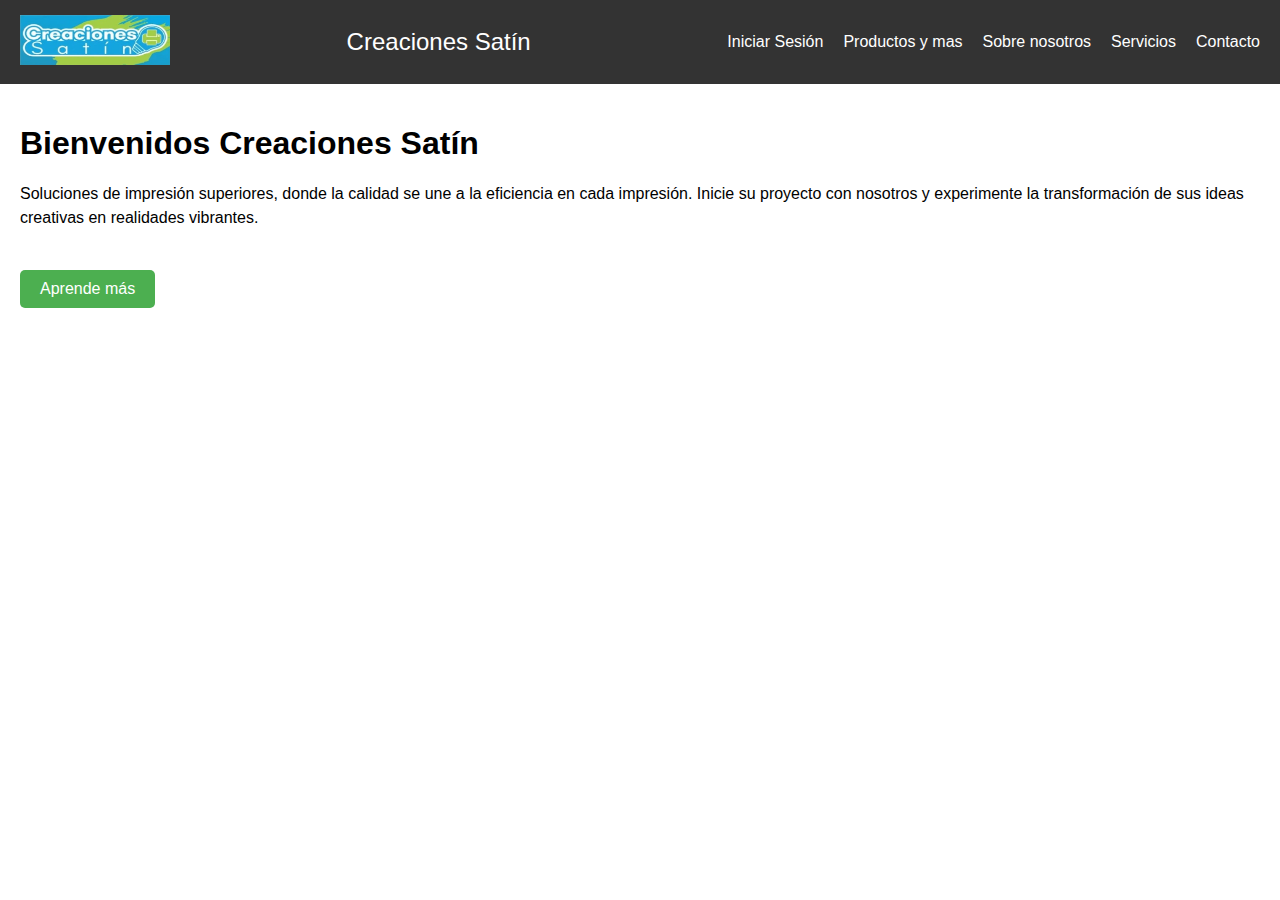
<file: index.html>
<!DOCTYPE html>
<html lang="en">
<head>
    <meta charset="UTF-8">
    <meta name="viewport" content="width=device-width, initial-scale=1.0">
    <title>Creaciones Satín</title>
</head>
    <link rel="stylesheet" href="estilos.css">
<body>
    <header class="header">
        <div class="imagen">
            <img src="logo.jpeg" alt="">
        </div>
        <a href="logo2.jpeg" class="logo">Creaciones Satín</a>
        <nav>
            <a href="iniciosesion.html">Iniciar Sesión</a>
            <a href="*">Productos y mas</a>
            <a href="#">Sobre nosotros</a>
            <a href="servicios.html">Servicios</a>
            <a href="contacto.html">Contacto</a>
        </nav>
    </header>
    <div class="content">
        <h1>Bienvenidos Creaciones Satín</h1>
        <p>Soluciones de impresión superiores, donde la calidad se une a la eficiencia en cada impresión. Inicie su proyecto con nosotros y experimente la transformación de sus ideas creativas en realidades vibrantes.</p>
        <a href="#">Aprende más</a>
    </div>
</body>
</html>
</file>
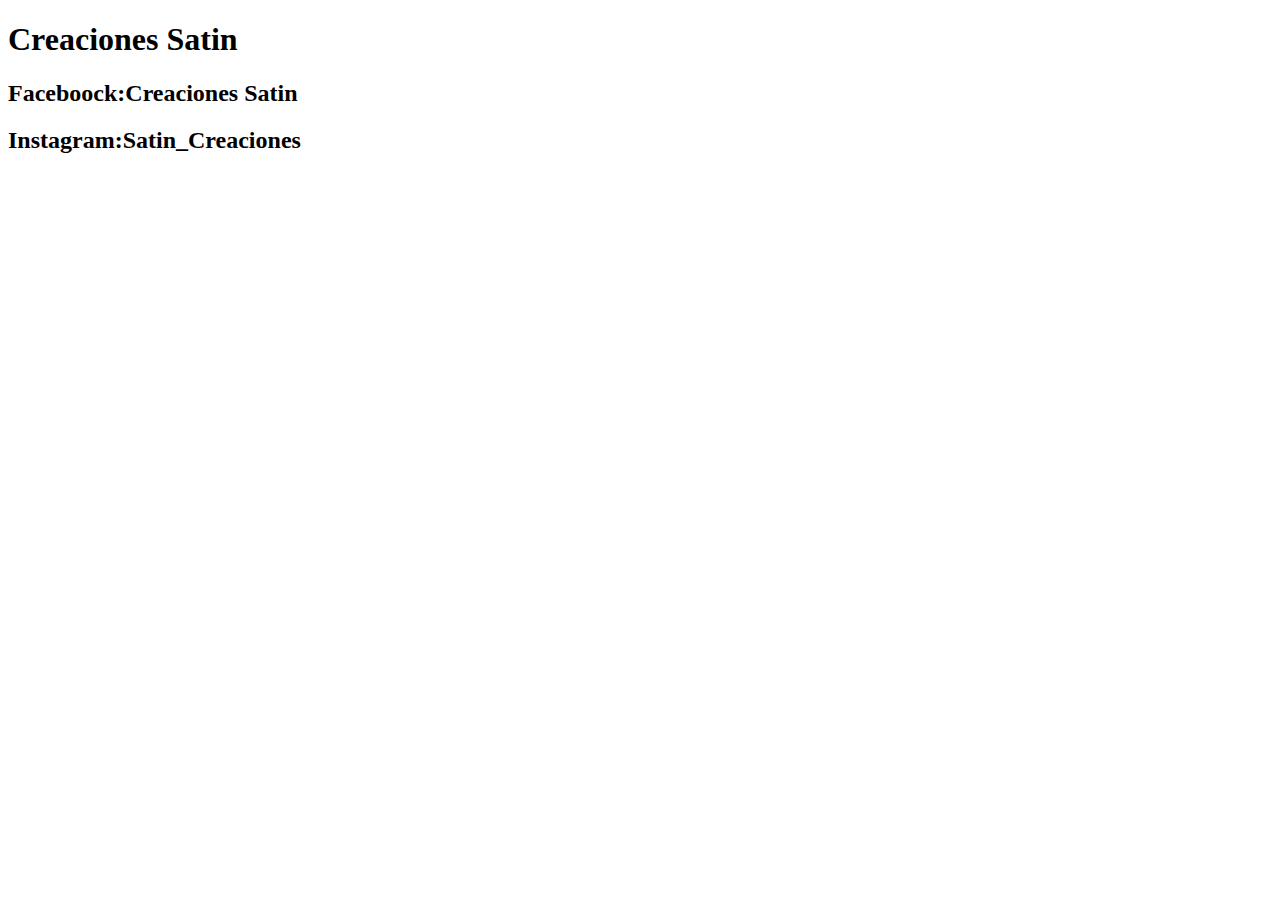
<file: contacto.html>
<!DOCTYPE html>
<html lang="en">
<head>
    <meta charset="UTF-8">
    <meta name="viewport" content="width=device-width, initial-scale=1.0">
    <title>Document</title>
</head>
<body>
    <h1>Creaciones Satin</h1>
    <h2>Faceboock:Creaciones Satin</h2>
    <h2>Instagram:Satin_Creaciones</h2>
</body>
</html>
</file>
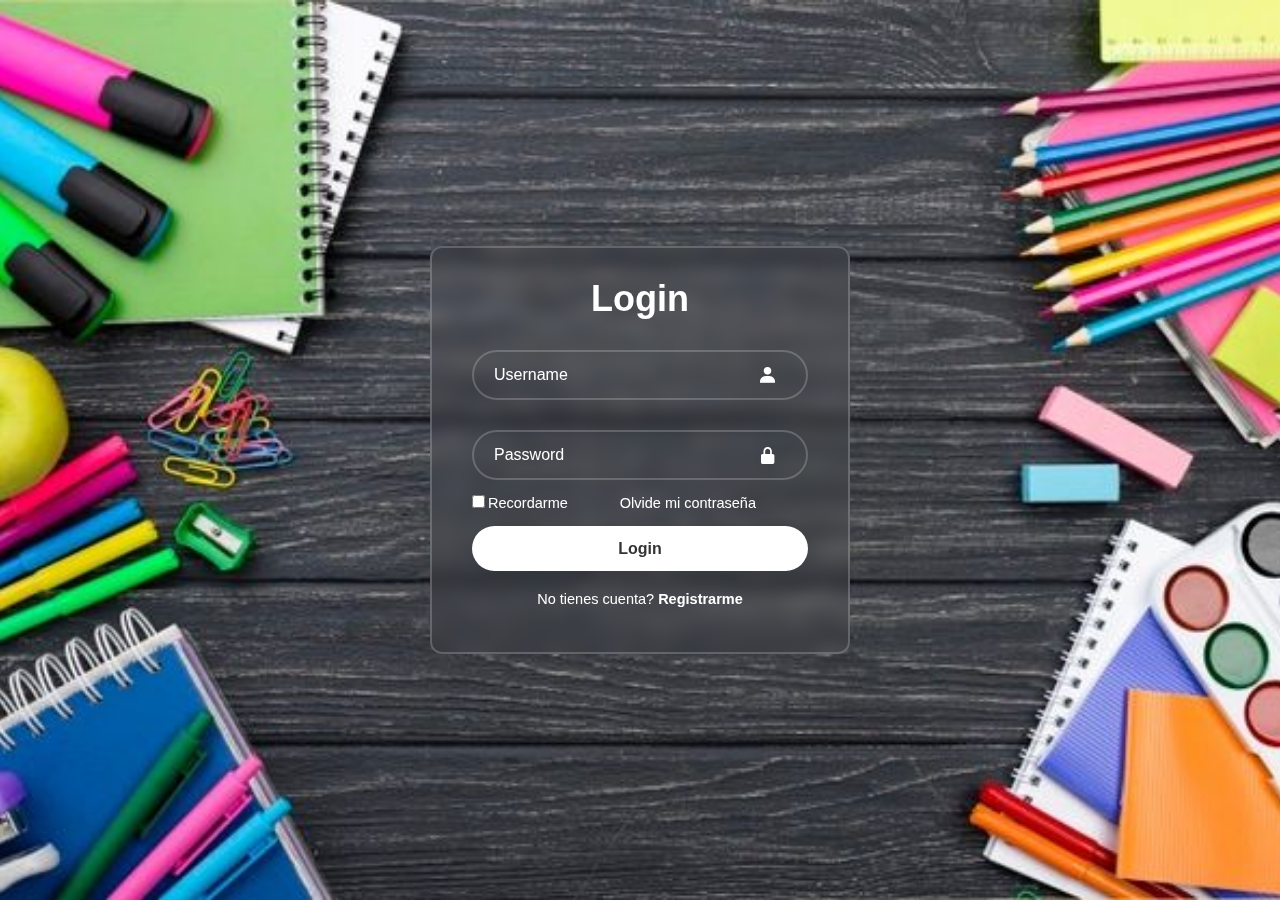
<file: iniciosesion.html>
<!DOCTYPE html>
<html lang="en">
<head>
  <meta charset="UTF-8">
  <meta name="viewport" content="width=device-width, initial-scale=1.0">
  <title>Login Form | Dan Aleko</title>
  <link rel="stylesheet" href="styles.css">
  <link href='https://unpkg.com/boxicons@2.1.4/css/boxicons.min.css' rel='stylesheet'>
</head>
<body>
  <div class="wrapper">
    <form action="">
      <h1>Login</h1>
      <div class="input-box">
        <input type="text" placeholder="Username" required>
        <i class='bx bxs-user'></i>
      </div>
      <div class="input-box">
        <input type="password" placeholder="Password" required>
        <i class='bx bxs-lock-alt' ></i>
      </div>
      <div class="remember-forgot">
        <label><input type="checkbox">Recordarme</label>
        <a href="#">Olvide mi contraseña<a href=""></a></a>
      </div>
      <button type="submit" class="btn">Login</button>
      <div class="register-link">
        <p>No tienes cuenta? <a href="#">Registrarme</a></p>
      </div>
    </form>
  </div>
</body>
</html>
</file>
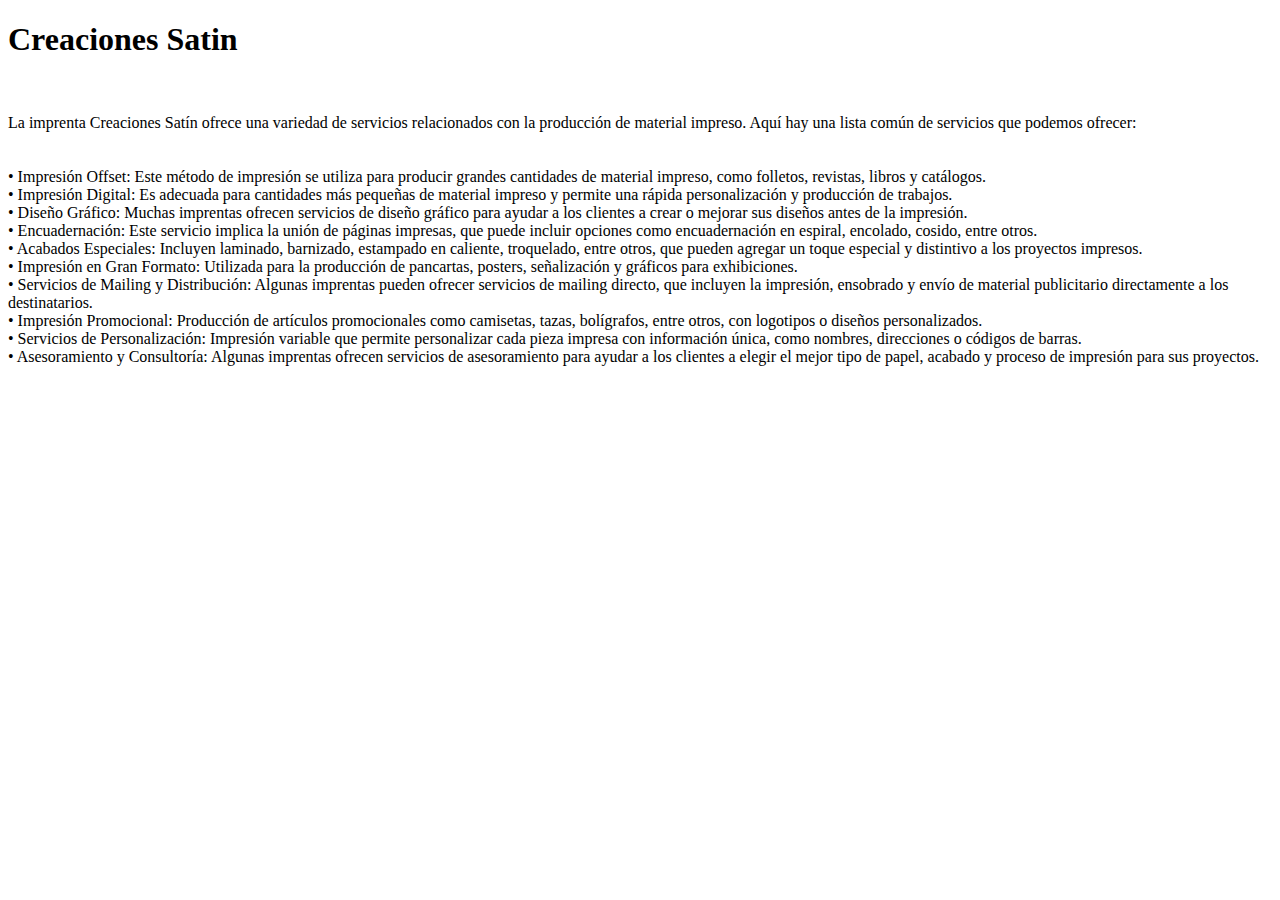
<file: servicios.html>
<!DOCTYPE html>
<html lang="en">
<head>
    <meta charset="UTF-8">
    <meta name="viewport" content="width=device-width, initial-scale=1.0">
    <title>Document</title>
</head>
<body>
    <h1>Creaciones Satin</h1>
    <br>
    <p>La imprenta Creaciones Satín ofrece una variedad de servicios relacionados con la producción de material impreso. Aquí hay una lista común de servicios que podemos ofrecer:
        <br>
        <br>
        <br>
        •	Impresión Offset: Este método de impresión se utiliza para producir grandes cantidades de material impreso, como folletos, revistas, libros y catálogos.
        <br>
        
        •	Impresión Digital: Es adecuada para cantidades más pequeñas de material impreso y permite una rápida personalización y producción de trabajos.
        <br>
        
        •	Diseño Gráfico: Muchas imprentas ofrecen servicios de diseño gráfico para ayudar a los clientes a crear o mejorar sus diseños antes de la impresión.
        <br>
        •	Encuadernación: Este servicio implica la unión de páginas impresas, que puede incluir opciones como encuadernación en espiral, encolado, cosido, entre otros.
        <br>
        •	Acabados Especiales: Incluyen laminado, barnizado, estampado en caliente, troquelado, entre otros, que pueden agregar un toque especial y distintivo a los proyectos impresos.
        <br>
        •	Impresión en Gran Formato: Utilizada para la producción de pancartas, posters, señalización y gráficos para exhibiciones.
        <br>
        •	Servicios de Mailing y Distribución: Algunas imprentas pueden ofrecer servicios de mailing directo, que incluyen la impresión, ensobrado y envío de material publicitario directamente a los destinatarios.
        <br>
        •	Impresión Promocional: Producción de artículos promocionales como camisetas, tazas, bolígrafos, entre otros, con logotipos o diseños personalizados.
        <br>        
        •	Servicios de Personalización: Impresión variable que permite personalizar cada pieza impresa con información única, como nombres, direcciones o códigos de barras.
        <br>
        •	Asesoramiento y Consultoría: Algunas imprentas ofrecen servicios de asesoramiento para ayudar a los clientes a elegir el mejor tipo de papel, acabado y proceso de impresión para sus proyectos.
        </p>
</body>
</html>
</file>
<file: estilos.css>
body {
    font-family: Arial, sans-serif;
    margin: 0;
    padding: 0;
}

.header {
    background-color: #333;
    color: white;
    display: flex;
    justify-content: space-between;
    align-items: center;
    padding: 15px 20px;
    
    
}

.header a {
    color: white;
    text-decoration: none;
}

.header a:hover {
    text-decoration: underline;
}

.header a.logo {
    font-size: 1.5em;
}

.header nav {
    display: flex;
    align-items: center;
}

.header nav a {
    margin-left: 20px;
    color: white;
}

.header nav a:hover {
    color: #ccc;
}

.content {
    padding: 20px;
}

.content h1 {
    font-size: 2em;
    margin-bottom: 20px;
}

.content p {
    line-height: 1.5;
    margin-bottom: 20px;
}

.content a {
    background-color: #4CAF50;
    color: white;
    padding: 10px 20px;
    text-decoration: none;
    border-radius: 5px;
    display: inline-block;
    margin-top: 20px;
}

.content a:hover {
    background-color: #45a049;
}

.imagen img{
    height: 50px;
    width: 150px;
    align-items: center;
    

}
</file>
<file: styles.css>
*{
    margin: 0;
    padding: 0;
    box-sizing: border-box;
    font-family: "Poppins", sans-serif;
  }
  body{
    display: flex;
    justify-content: center;
    align-items: center;
    min-height: 100vh;
    background: url(hey.jpg) no-repeat;
    background-size: cover;
    background-position: center;
  }
  .wrapper{
    width: 420px;
    background: transparent;
    border: 2px solid rgba(255, 255, 255, .2);
    backdrop-filter: blur(9px);
    color: #fff;
    border-radius: 12px;
    padding: 30px 40px;
  }
  .wrapper h1{
    font-size: 36px;
    text-align: center;
  }
  .wrapper .input-box{
    position: relative;
    width: 100%;
    height: 50px;
    
    margin: 30px 0;
  }
  .input-box input{
    width: 100%;
    height: 100%;
    background: transparent;
    border: none;
    outline: none;
    border: 2px solid rgba(255, 255, 255, .2);
    border-radius: 40px;
    font-size: 16px;
    color: #fff;
    padding: 20px 45px 20px 20px;
  }
  .input-box input::placeholder{
    color: #fff;
  }
  .input-box i{
    position: absolute;
    right: 20px;
    top: 30%;
    transform: translate(-50%);
    font-size: 20px;
  
  }
  .wrapper .remember-forgot{
    display: flex;
    justify-content: space-between;
    font-size: 14.5px;
    margin: -15px 0 15px;
  }
  .remember-forgot label input{
    accent-color: #fff;
    margin-right: 3px;
  
  }
  .remember-forgot a{
    color: #fff;
    text-decoration: none;
  
  }
  .remember-forgot a:hover{
    text-decoration: underline;
  }
  .wrapper .btn{
    width: 100%;
    height: 45px;
    background: #fff;
    border: none;
    outline: none;
    border-radius: 40px;
    box-shadow: 0 0 10px rgba(0, 0, 0, .1);
    cursor: pointer;
    font-size: 16px;
    color: #333;
    font-weight: 600;
  }
  .wrapper .register-link{
    font-size: 14.5px;
    text-align: center;
    margin: 20px 0 15px;
  
  }
  .register-link p a{
    color: #fff;
    text-decoration: none;
    font-weight: 600;
  }
  .register-link p a:hover{
    text-decoration: underline;
  }
</file>
